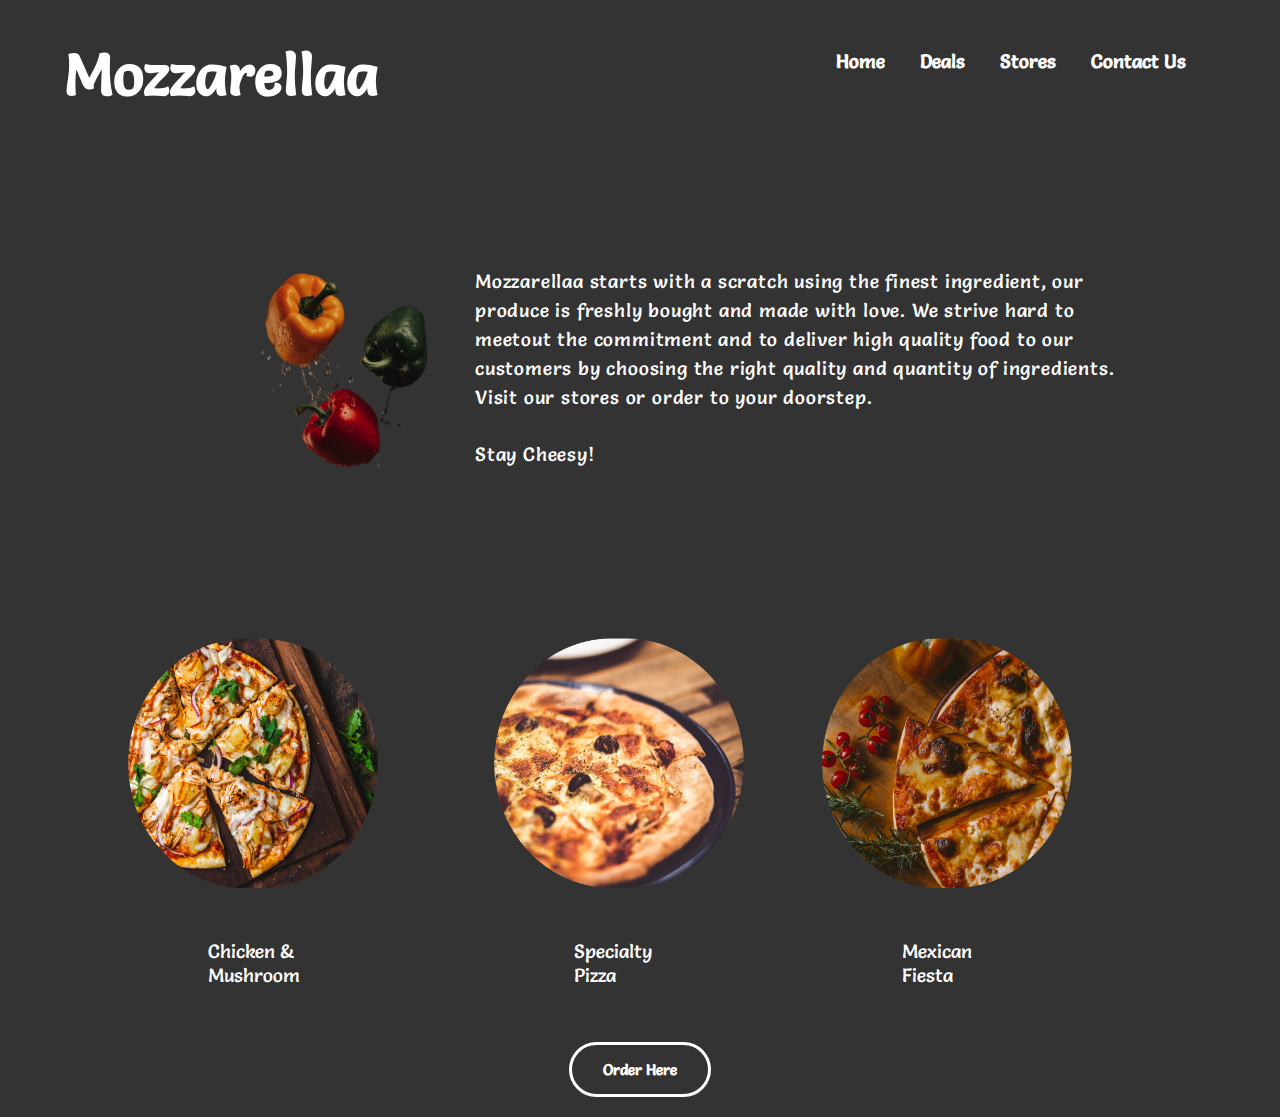
<file: index.html>
<!DOCTYPE html>
<html>
<head>
	<meta name="viewport" content="width=device-width, initial-scale=1.0" />
   <title>Mozzarellaa Pizza</title>
   <link rel="stylesheet" type="text/css" href="style.css"></style>
   <link href="https://fonts.googleapis.com/css?family=Salsa" rel="stylesheet">
</head>
<body>
	<header>
	   <div class="logo-container">
		  <h1 class="logo">Mozzarellaa</h1>
	    </div>
	 <nav>
		<ul class="main-nav">
		   	<li class="main-nav">Home</li>
		   	<li class="main-nav">Deals</li>
		   	<li class="main-nav">Stores</li>
		   	<li class="main-nav">Contact Us</li>
        </ul>
	 </nav>
	</header>
   <div class="mozzarellaa">
   	 <img class="image" src="img/pepper.png" width="200px" height="200px">
	   <p class= "paragraph">Mozzarellaa starts with a scratch using the
	      finest ingredient, our produce is freshly bought and made with love.
	      We strive hard to meetout the commitment and to deliver high quality
	      food to our customers by choosing the right quality and quantity of
	      ingredients. Visit our stores or order to your doorstep. <br></br>
	      Stay Cheesy!</p>
   </div>
     <div class="container">
		<img src="img/chicken-mushroom.png" width="250px" height="250px">
		<p class="chicken">Chicken & Mushroom</p>
		<img src="img/specialty-pizza.png" width="250px" height="250px">
		<p class="specialty">Specialty Pizza</p>
		<img src="img/mexican-fiesta.png" width="250px" height="250px">
		<p class="mexican">Mexican Fiesta</p>
     </div>
     </div>
        <div class="call-action">
           <button class="button"><a href="menupage.html">Order Here</a></button>
        </div>
</body>
</html>
</file>
<file: style.css>
/* MAIN PAGE SECTION */

html{
	margin: 0;
	padding: 0;
	box-sizing: border-box;
}

*, *::before, *::after{ box-sizing: inherit;}

.logo-container, .main-nav{ display: flex;}

.logo-container{ flex: 1;}

header{ 
    display: flex;
    width: 90%;
    margin: auto;
}

body{
	background-color: #333333;
	margin: auto 0;
	font-family: "Salsa", sans-serif;
	font-size: 1.2em;
	color: #ffffff;
}

h1 {font-size: 3em;}

.main-nav{
	list-style: none;
	display: inline-block;
	flex: 1;
	padding: 15px;
    font-weight: bold;
	cursor: pointer;
	color: #ffffff;
}

a{
	color:#FFF;
	text-decoration: none;
}

a:hover{
    color:#F1BA4F;
    text-decoration: none;
} 

.mozzarellaa{
	display: flex;
	width: 70%;
	margin-left: 250px;
	padding-top: 100px;
	align-items: center;
}

.paragraph{
	padding-left: 25px;
	line-height: 1.5em;
	letter-spacing: 0.05rem;
}

.container{
    width: 80%;
	margin: auto;
	padding-top: 150px;
	align-items: center;
	display: flex; 	
}

.chicken,
.specialty,
.mexican {
    position: relative;
    top: 200px;
    right: 170px;
}

.call-action{
    padding: 8em 0em 1.0em 0em;
    display: flex;
	justify-content: center;
}

.button{
	font-family: "Salsa";
	font-size: 0.8em;
	font-weight: bold;
	background-color: transparent;
	padding: 1em 2em;
	border-style: solid;
	border-color: #ffffff;
	border-radius: 2em;	
}


/* MENU PAGE SECTION */

h4{
    text-decoration: underline;
    text-align: center;
    margin: auto;
    padding-top: 20px;
}

h3{
	border-style: hidden;
    width: 270px;
    height: 60px;
    background-color: #fff;
    border-color: #fff;
    color: #333333;
    padding: 20px;
    align-content: center;
    margin: auto;
}

.main-menu li{
	list-style: none;
	padding-top: 10px;
}

.main-menu{
	display: flex;
	column-gap: 300px;
	padding: 20px;
}

.ing {font-size: 0.6em;}

.prices {color: #F1BA4F;}

.main-menu>* {
	margin: 0 50px;
	flex: 1;
}

.pizza-image {
	background-image: url(img/chicken-mushroomjpeg.jpg);
	width: 250px;
	height: 250px;
	border-radius: 50%;
	padding-left: 40px;
}

.blog {
   display: flex;
	width: 60%;
	margin: auto;
	align-items: center;
	padding: 80px 0px 80px 0px;
}

h2 { 
	padding-right: 100px;
	font-size: 1.3em;
}

.recipe {
	font-size: 0.6em;
    margin: auto;
    width: 70%;
    position: relative;
    bottom: 170px;
}

footer {
    background-color: #F1BA4F;
    padding: 10px;
}

footer p {
	color: #333;
	text-align: center;
	font-size: 0.7em;
	padding: 30px 0px 20px 0px;
}

form { 
	padding: 100px 0px 0px 50px;
	justify-content: center;
}

button{ 
	padding: 12px;
	font-weight: bold;
	border: none;
	background-color: #333;
	color: #fff;
}

h5 { color: #333;}

input {
	background-color: #fff;
	border: 2px solid #fff;
	padding: 12px;
	width: 30%;
	height: 20%;
	margin-top: 10px;
}

.socials { 
	color: #333;
	padding: 20px 0px 0px 150px;
}



/**Responsiveness**/
  
@media only screen and (max-width: 698px) {

  .mozzarellaa{
	display: block;
	width: 90%;
	padding-top: 10px;
	margin-left: 1em;
}

.paragraph { 
	padding: 2em 0 0 0;
	width: 150%;
}

  .image {
  	height: 200px;
  	width: 300px;
  	padding: 2em 0 0 5em;
}

  .container{
   display: block;
   margin: 6em;
   padding-top: 10px;
}
 
 .container img{padding-top: 30px;}

  .chicken {
	position: relative;
    top: 0px;
    left: 30px;
}

  .specialty {
	position: relative;
    top: 2px;
    left: 50px;
}

   .mexican {
	position: relative;
    top: 10px;
    left: 60px;
}

  .button { margin: 0 0 2em 7em;}

/* MENU PAGE SECTION */

   h4 { margin-left: 60px; }

  .main-menu{
	display: block;
	padding-left: 0px;
}

  .main-menu>* {margin: 0px; }

  .blog {
    display: block;
	align-items: center;
}

  h2 { 
	margin-left: 70px;
	font-size: 1.3em;
}

  h3 { margin-left: 90px; }

  .recipe {
	font-size: 0.6em;
	letter-spacing: 0.01em;
    position: relative;
    bottom: 6.0em;
    left: 2.5em;
}

 footer { 
 	background-color: #F1BA4F;
    overflow: auto;
    width: 150%;
}

}
</file>
